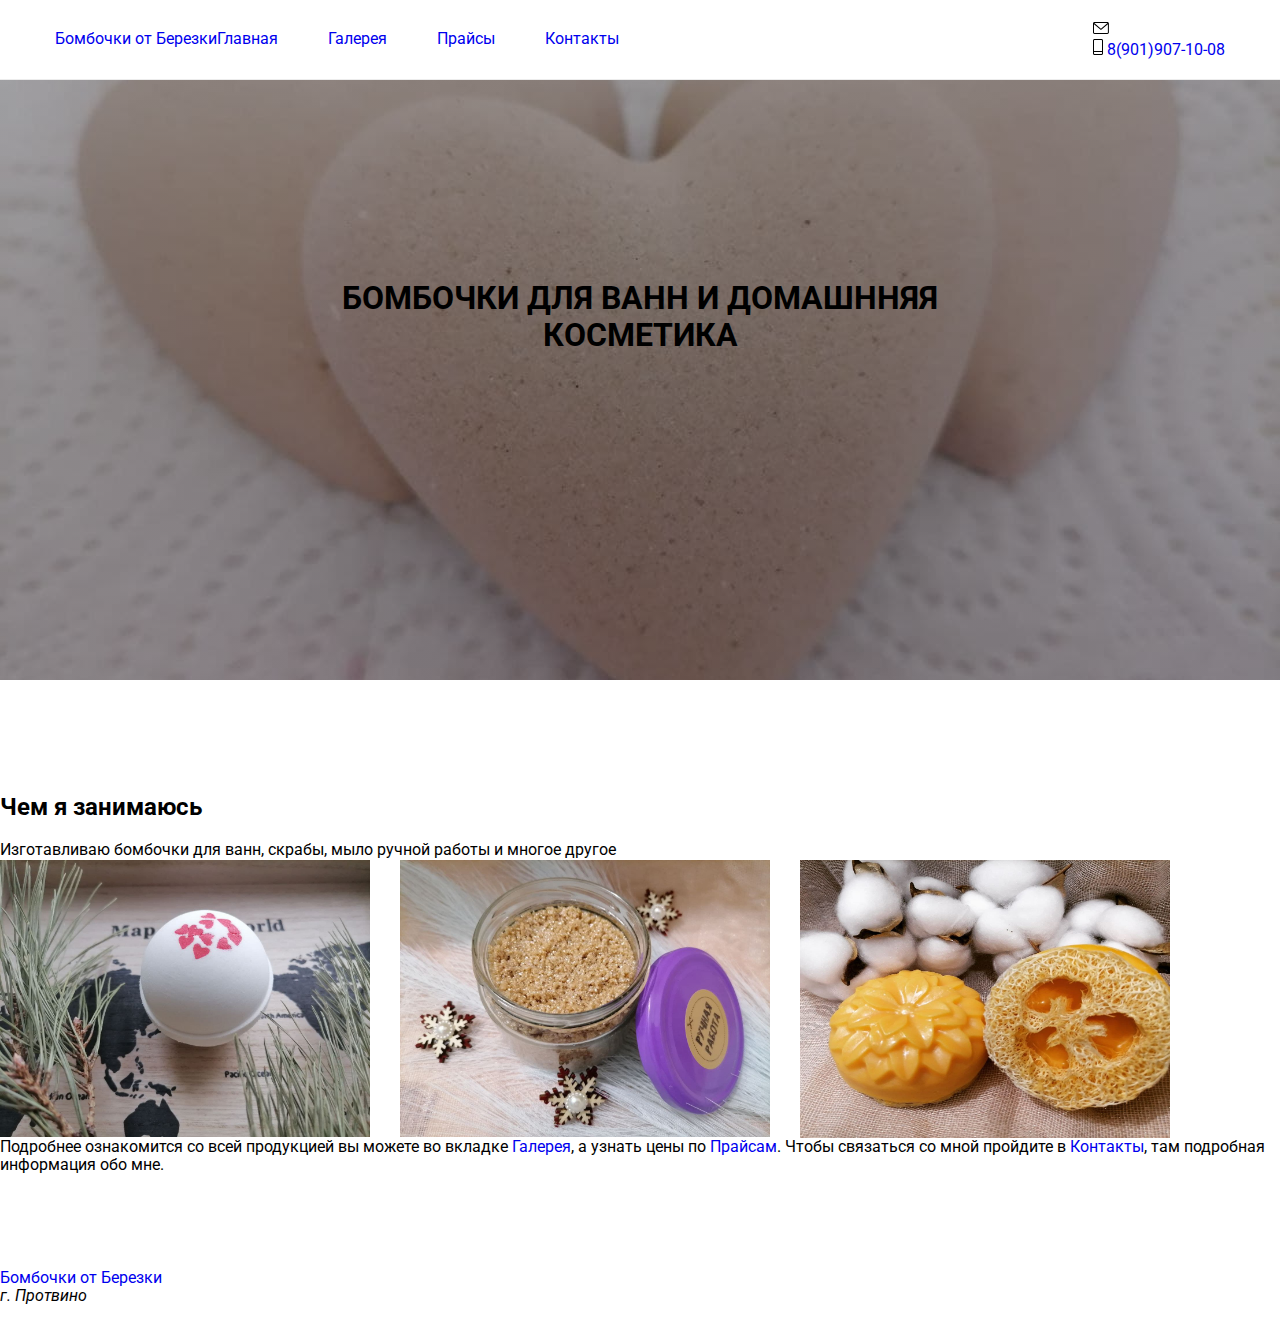
<file: index.html>
<!DOCTYPE html>
<html lang="ru">
<head>
    <meta charset="UTF-8">
    <meta http-equiv="X-UA-Compatible" content="IE=edge">
    <meta name="viewport" content="width=device-width, initial-scale=1.0">
    <title>Бомбочки от Березки</title>
    <link rel="preconnect" href="https://fonts.gstatic.com">
    <link href="https://fonts.googleapis.com/css2?family=Raleway:wght@700&family=Roboto:wght@400;500;700;900&display=swap"
    rel="stylesheet">
    <link rel="stylesheet" href="https://cdnjs.cloudflare.com/ajax/libs/modern-normalize/1.0.0/modern-normalize.min.css">
    <link rel="stylesheet" href="css/styles.css">
</head>
<body class="body">
    <header class="header">
        <div class="container">
        <nav class="navigation">
            <a href="index.html">Бомбочки от Березки</a>
                <ul class="site-nav">
                    <li class="item"> 
                        <a href="index.html">Главная</a>
                    </li>
                    <li class="item"> 
                        <a href="galery.html">Галерея</a>
                    </li>   
                    <li class="item"> 
                        <a href="price.html">Прайсы</a>
                    </li>
                    <li class="item"> 
                        <a href="contact.html">Контакты</a>
                    </li>
                </ul>
            </nav>
            <ul class="contact-nav">
                <li class="item">
                    <a href="mailto:" class="link">
                      <svg class="contact-icon" width="16" height="12">
                          <use href="./images/icons.svg#icon-envelope"></use>
                      </svg>  
                      
                  </a>
              </li>
                <li class="item">
                    <a href="tel:8(901)907-10-08" class="link">
                      <svg class="contact-icon" width="10" height="16">
                          <use href="./images/icons.svg#icon-smartphone"></use>
                      </svg>
                      8(901)907-10-08
                      </a>
                  </li>
              </ul>
        </div>
    </header>
    <main>
        <section class="hero">
           <div class="container">
             <h1>Бомбочки для ванн и домашнняя косметика</h1>
           </div>
        </section>
        <section class="section">
            <h2>Чем я занимаюсь</h2>
            <p>Изготавливаю бомбочки для ванн, скрабы, мыло ручной работы и многое другое</p>
            <ul class="portfolio">
                <li class="portfolio-box">
                    <img src="./images/14.jpg" alt="бомбочки" width="370">
                </li>
                <li class="portfolio-box">
                    <img src="./images/22.jpg" alt="скрабы" width="370">
                </li>
                <li class="portfolio-box">
                    <img src="./images/25.jpg" alt="мыло" width="370" height="278">
                </li>
            </ul>
            <p>Подробнее ознакомится со всей продукцией вы можете во вкладке <a href="galery.html">Галерея</a>, а узнать цены по <a href="price.html">Прайсам</a>. 
            Чтобы связаться со мной пройдите в <a href="contact.html">Контакты</a>, там подробная информация обо мне.</p>
        </section>
    </main>

    <footer>
        <a href="index.html">Бомбочки от Березки</a>
        <address>
            <p>г. Протвино </p>
            <ul>
                <li> 
                    <a href="#"></a>
                </li>
                <li>
                    <a href="#"></a>
                </li>
            </ul>
        </address>
    </footer>
</body>
</html>
</file>
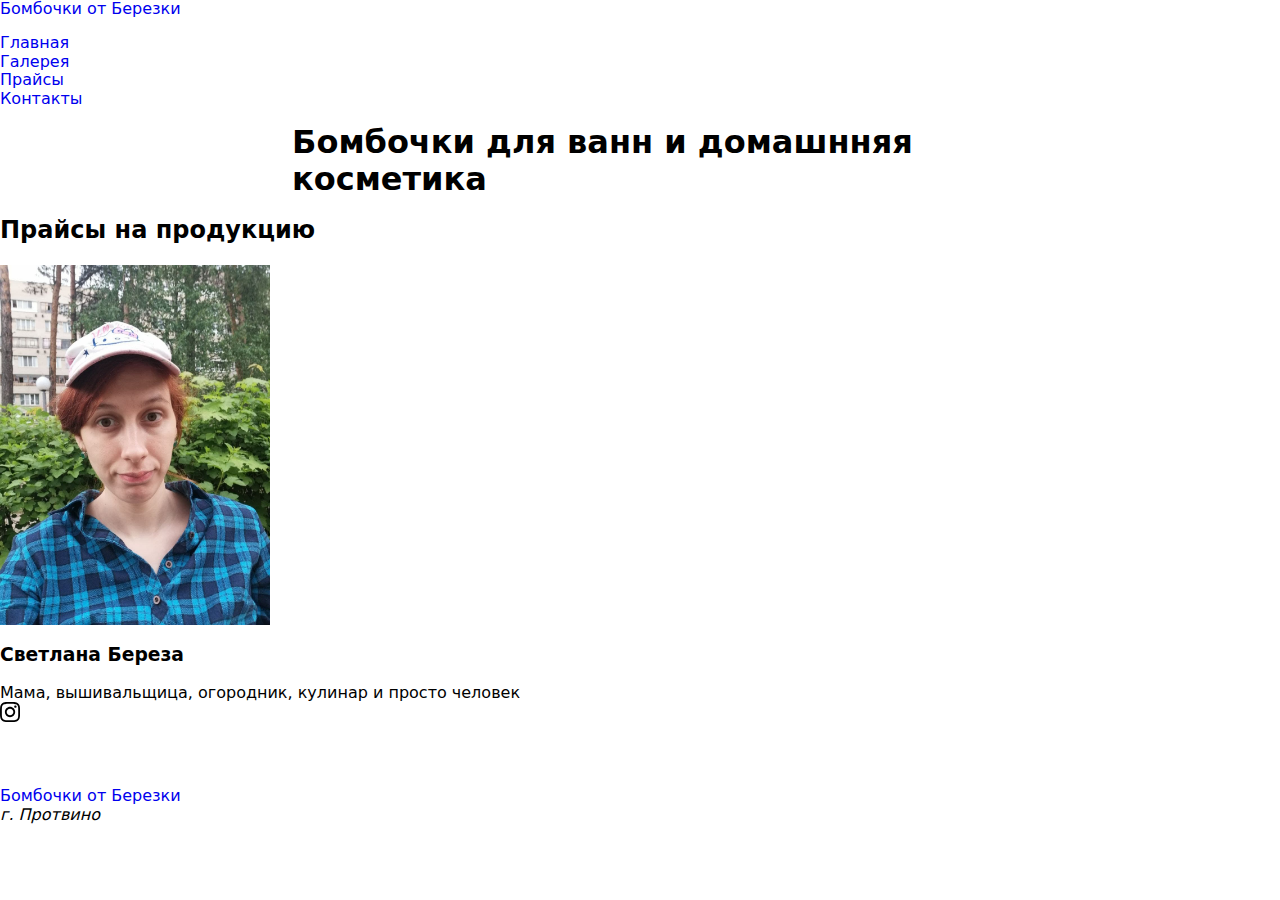
<file: contact.html>
<!DOCTYPE html>
<html lang="ru">
<head>
    <meta charset="UTF-8">
    <meta http-equiv="X-UA-Compatible" content="IE=edge">
    <meta name="viewport" content="width=device-width, initial-scale=1.0">
    <title>Бомбочки от Березки</title>
    <link rel="preconnect" href="https://fonts.gstatic.com">
    <link href="https://fonts.googleapis.com/css2?family=Raleway:wght@700&family=Roboto:wght@400;500;700;900&display=swap"
    rel="stylesheet">
    <link rel="stylesheet" href="https://cdnjs.cloudflare.com/ajax/libs/modern-normalize/1.0.0/modern-normalize.min.css">
    <link rel="stylesheet" href="css/styles.css">
</head>
<body>
    <header>
        <nav>
            <a href="index.html">Бомбочки от Березки</a>
                <ul>
                    <li> 
                        <a href="index.html">Главная</a>
                    </li>
                    <li> 
                        <a href="galery.html">Галерея</a>
                    </li>   
                    <li> 
                        <a href="price.html">Прайсы</a>
                    </li>
                    <li> 
                        <a href="contact.html">Контакты</a>
                    </li>
                </ul>
            </nav>
            <ul>
                <li> 
                    <a href="#"></a>
                </li>
                <li> 
                    <a href="#"></a>
                </li>
            </ul>
    </header>
    <main>
        <section class="avatar">
            <h1>Бомбочки для ванн и домашнняя косметика</h1>
        </section>
        <section class="activity">
            <h2>Прайсы на продукцию</h2>
                <ul class="card-staff">

                    <li class="card-item">
                        
                        <img src="./images/sveta.jpg" width="270" alt="Мама, вышивальщица, огородник, кулинар и просто человек">
                        <div class="card-text">
                            <h3 class="staff-title">Светлана Береза</h3>
                            <p class="staff-text">Мама, вышивальщица, огородник, кулинар и просто человек</p>
                            <ul class="social-network-icons">
                                <li>
                                  <a
                                    class="social-network-link"
                                    href="#"
                                    aria-label="иконка инстаграм"
                                  >
                                    <svg class="social-svg-icon" width="20" height="20">
                                      <use href="./images/icons.svg#icon-instagram"></use>
                                    </svg>
                                  </a>
                                </li>
              
                                <li>
                                  <a
                                    class="social-network-link"
                                    href="#"
                                    aria-label="иконка твиттер"
                                  >
                                    <svg class="social-svg-icon" width="20" height="16">
                                      <use href="./images/icons.svg#icon-twitter"></use>
                                    </svg>
                                  </a>
                                </li>
              
                                <li>
                                  <a
                                    class="social-network-link"
                                    href="#"
                                    aria-label="иконка фейсбук"
                                  >
                                    <svg class="social-svg-icon" width="25" height="20">
                                      <use href="./images/icons.svg#icon-facebook"></use>
                                    </svg>
                                  </a>
                                </li>
              
                               
                              </ul>
                        </div>
                    </li>
            </ul>
           
        </section>
    </main>

    <footer>
        <a href="index.html">Бомбочки от Березки</a>
        <address>
            <p>г. Протвино </p>
            <ul>
                <li> 
                    <a href="#"></a>
                </li>
                <li>
                    <a href="#"></a>
                </li>
            </ul>
        </address>
    </footer>
</body>
</html>
</file>
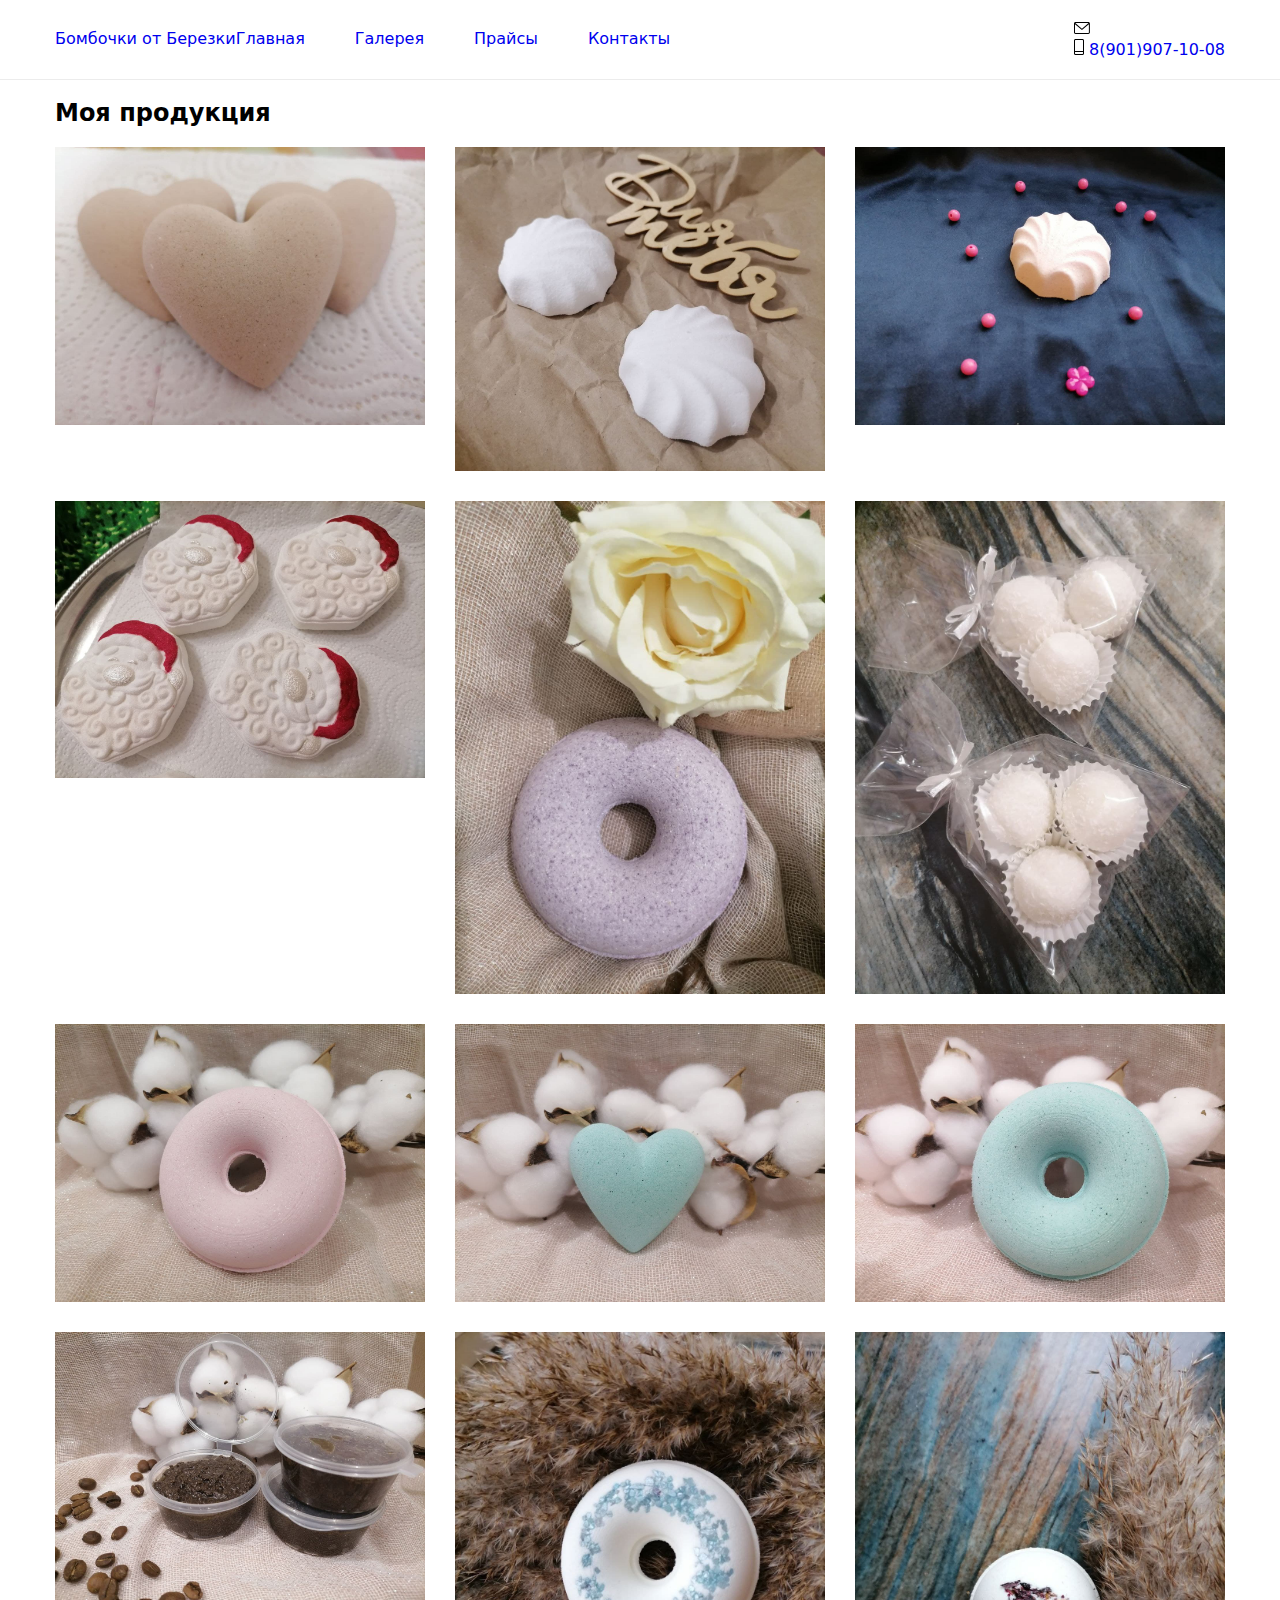
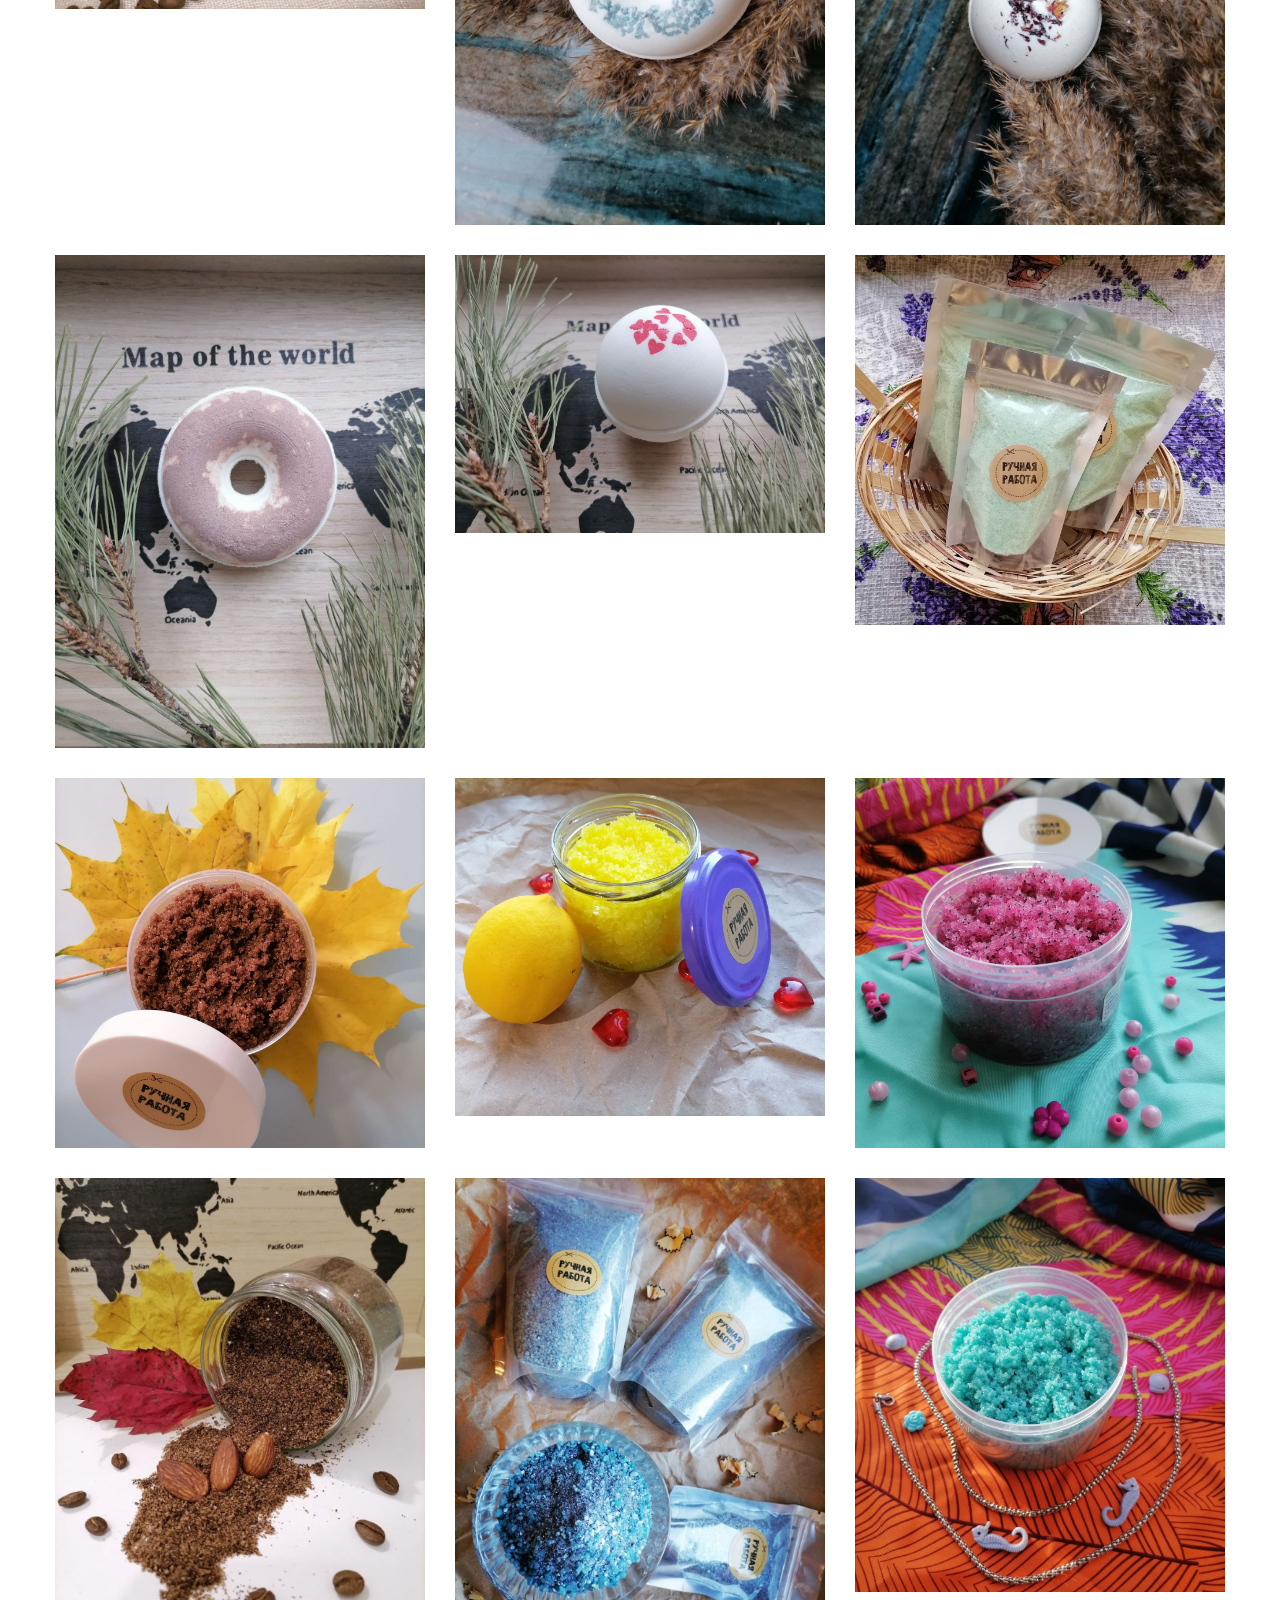
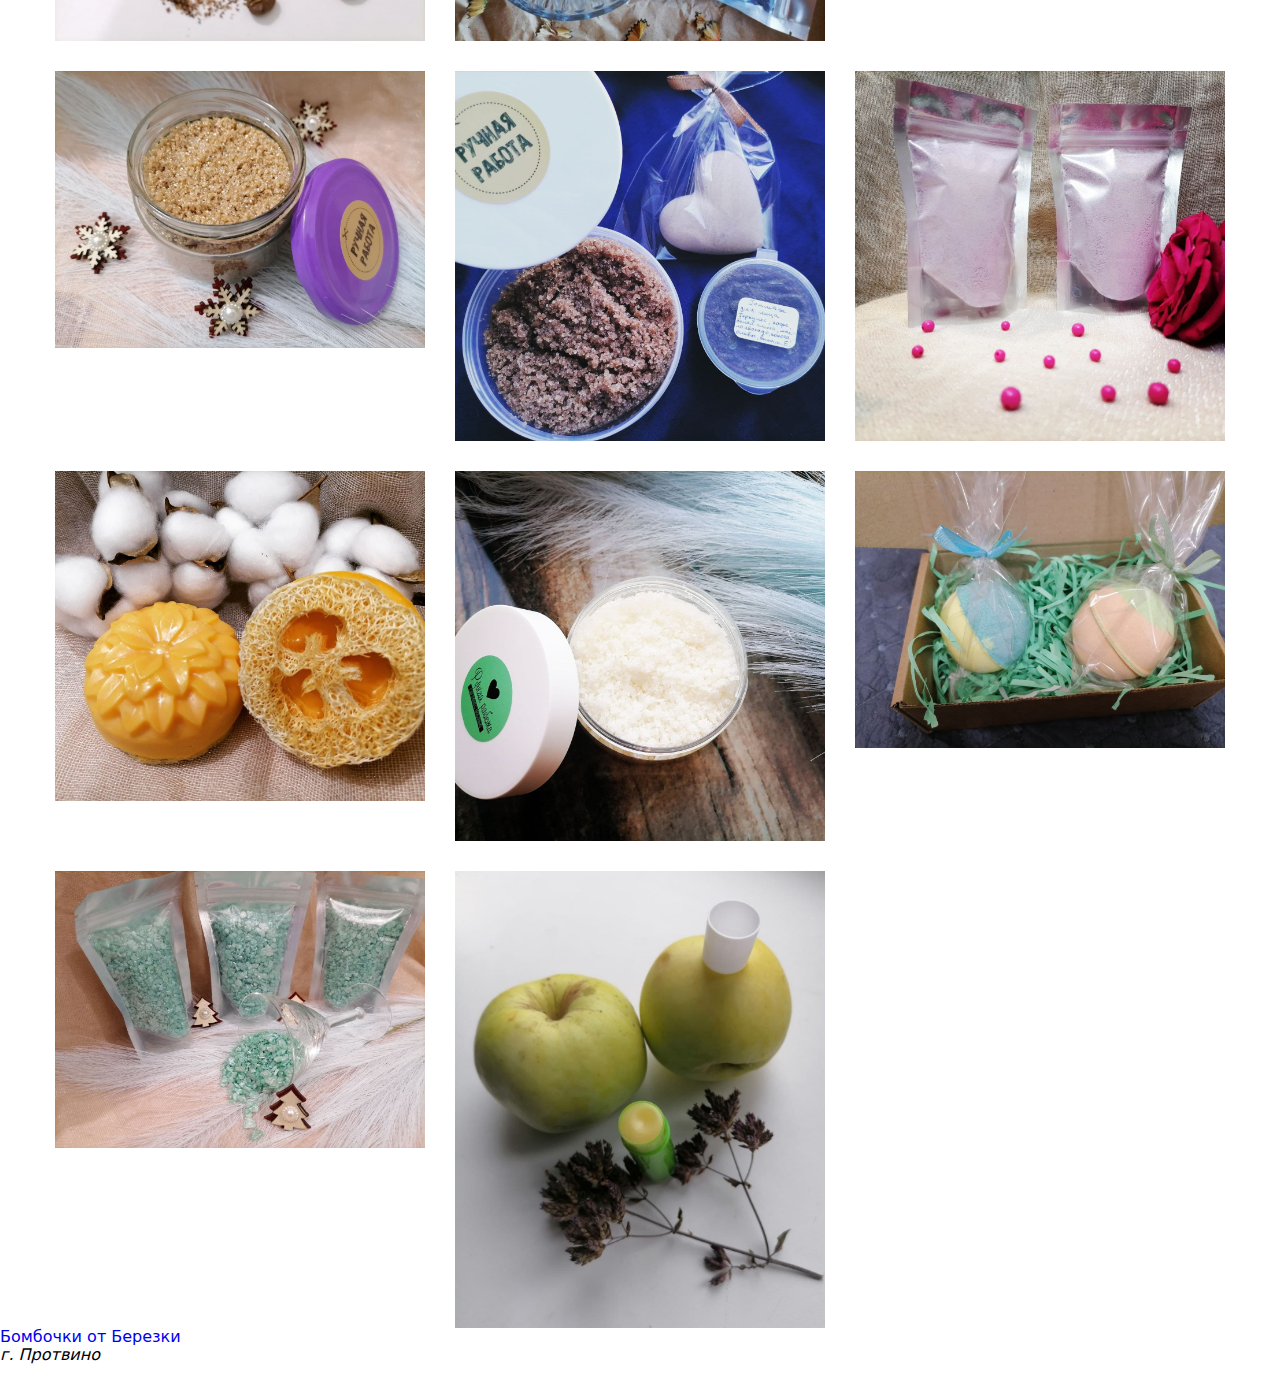
<file: galery.html>
<!DOCTYPE html>
<html lang="ru">
<head>
    <meta charset="UTF-8">
    <meta http-equiv="X-UA-Compatible" content="IE=edge">
    <meta name="viewport" content="width=device-width, initial-scale=1.0">
    <title>Бомбочки от Березки</title>
    <link rel="preconnect" href="https://fonts.gstatic.com">
    <link href="https://fonts.googleapis.com/css2?family=Raleway:wght@700&family=Roboto:wght@400;500;700;900&display=swap"
    rel="stylesheet">
    <link rel="stylesheet" href="https://cdnjs.cloudflare.com/ajax/libs/modern-normalize/1.0.0/modern-normalize.min.css">
    <link rel="stylesheet" href="css/styles.css">
</head>
<body>
    <header class="header">
        <div class="container">
        <nav class="navigation">
            <a href="index.html">Бомбочки от Березки</a>
                <ul class="site-nav">
                    <li class="item"> 
                        <a href="index.html">Главная</a>
                    </li>
                    <li class="item"> 
                        <a href="galery.html">Галерея</a>
                    </li>   
                    <li class="item"> 
                        <a href="price.html">Прайсы</a>
                    </li>
                    <li class="item"> 
                        <a href="contact.html">Контакты</a>
                    </li>
                </ul>
            </nav>
            <ul class="contact-nav">
                <li class="item">
                    <a href="mailto:" class="link">
                      <svg class="contact-icon" width="16" height="12">
                          <use href="./images/icons.svg#icon-envelope"></use>
                      </svg>  
                      
                  </a>
              </li>
                <li class="item">
                    <a href="tel:8(901)907-10-08" class="link">
                      <svg class="contact-icon" width="10" height="16">
                          <use href="./images/icons.svg#icon-smartphone"></use>
                      </svg>
                      8(901)907-10-08
                      </a>
                  </li>
              </ul>
        </div>
    </header>
    <main>
        
        <section class="container">
            <h2>Моя продукция</h2>
            <ul class="portfolio">
                <li class="portfolio-box">
                    <img src="./images/1.jpg" alt="бомбочки" width="370">
                </li>
                <li class="portfolio-box">
                    <img src="./images/2.jpg" alt="скрабы" width="370">
                </li>
                <li class="portfolio-box">
                    <img src="./images/3.jpg" alt="мыло" width="370">
                </li>
                <li class="portfolio-box">
                    <img src="./images/4.jpg" alt="бомбочки" width="370">
                </li>
                <li class="portfolio-box">
                    <img src="./images/5.jpg" alt="бомбочки" width="370">
                </li>
                <li class="portfolio-box">
                    <img src="./images/6.jpg" alt="бомбочки" width="370">
                </li>
                <li class="portfolio-box">
                    <img src="./images/7.jpg" alt="бомбочки" width="370">
                </li>
                <li class="portfolio-box">
                    <img src="./images/8.jpg" alt="бомбочки" width="370">
                </li>
                <li class="portfolio-box">
                    <img src="./images/9.jpg" alt="бомбочки" width="370">
                </li>
                <li class="portfolio-box">
                    <img src="./images/10.jpg" alt="бомбочки" width="370">
                </li>
                <li class="portfolio-box">
                    <img src="./images/11.jpg" alt="бомбочки" width="370">
                </li>
                <li class="portfolio-box">
                    <img src="./images/12.jpg" alt="бомбочки" width="370">
                </li>
                <li class="portfolio-box">
                    <img src="./images/13.jpg" alt="бомбочки" width="370">
                </li>
                <li class="portfolio-box">
                    <img src="./images/14.jpg" alt="бомбочки" width="370">
                </li>
                <li class="portfolio-box">
                    <img src="./images/15.jpg" alt="бомбочки" width="370">
                </li>
                <li class="portfolio-box">
                    <img src="./images/16.jpg" alt="бомбочки" width="370">
                </li>
                <li class="portfolio-box">
                    <img src="./images/17.jpg" alt="бомбочки" width="370">
                </li>
                <li class="portfolio-box">
                    <img src="./images/18.jpg" alt="бомбочки" width="370">
                </li>
                <li class="portfolio-box">
                    <img src="./images/19.jpg" alt="бомбочки" width="370">
                </li>
                <li class="portfolio-box">
                    <img src="./images/20.jpg" alt="бомбочки" width="370">
                </li>
                <li class="portfolio-box">
                    <img src="./images/21.jpg" alt="бомбочки" width="370">
                </li>
                <li class="portfolio-box">
                    <img src="./images/22.jpg" alt="бомбочки" width="370">
                </li>
                <li class="portfolio-box">
                    <img src="./images/23.jpg" alt="бомбочки" width="370">
                </li>
                <li class="portfolio-box">
                    <img src="./images/24.jpg" alt="бомбочки" width="370">
                </li>
                <li class="portfolio-box">
                    <img src="./images/25.jpg" alt="бомбочки" width="370">
                </li>
                <li class="portfolio-box">
                    <img src="./images/26.jpg" alt="бомбочки" width="370">
                </li>
                <li class="portfolio-box">
                    <img src="./images/27.jpg" alt="бомбочки" width="370">
                </li>
                <li class="portfolio-box">
                    <img src="./images/28.jpg" alt="бомбочки" width="370">
                </li>
                <li class="portfolio-box">
                    <img src="./images/29.jpg" alt="бомбочки" width="370">
                </li>
            </ul>
        </section>
    </main>

    <footer>
        <a href="index.html">Бомбочки от Березки</a>
        <address>
            <p>г. Протвино </p>
            <ul>
                <li> 
                    <a href="#"></a>
                </li>
                <li>
                    <a href="#"></a>
                </li>
            </ul>
        </address>
    </footer>
</body>
</html>
</file>
<file: css/styles.css>
:root {
    --primery-text-color: #212121;
    --title-text-color: #757575;
    --accept-color: #2196f3;
    --primery-bg-color: #ffffff;
    --accept-bg-color: #2f303a;
    --bg-color: #f5f4fa;
    --portfolio-box-gap: 30px;
    --border-card-content: 1px solid #EEEEEE;
    --color-icon: #AFB1B8;
}

html {
    box-sizing: border-box;
}
  
.body {
    background-color: var(--primery-bg-color);
    font-family: Roboto, sans-serif;
}

.container {
    width: 1200px;
    padding: 0px 15px;
    margin: auto;
}

.section {
    padding-bottom: 94px;
    padding-top: 94px;
}

.header {
    border-bottom: 1px solid #ececec;
    min-height: 80px;
    align-items: center;
    display: flex;
}

ul {
    list-style: none;
    padding: 0
}

img {
    display: block;
    max-width: 100%;
}
  
a {
    text-decoration: none;
}

h1 {
    max-width: 696px;
    margin: auto;
}

p {
    margin-top: 0px;
    margin-bottom: 0px;
}

.header .container {
    display: flex;
    justify-content: space-between;
    align-items: center;
}

.navigation {
    display: flex;
    align-items: center;
}

.site-nav {
    display: flex;
    align-items: center;
    margin-top: 0px;
    margin-bottom: 0px;
}

.site-nav .link {
    color: var(--primery-text-color);
    letter-spacing: 0.02em;
    font-weight: 500;
    font-size: 14px;
    line-height: 1.14;
    display: block;
    padding-top: 32px;
    padding-bottom: 32px;
    transition: color 250ms cubic-bezier(0.4, 0, 0.2, 1);
}
  
.site-nav .link:hover,
.site-nav .link:focus {
    color: var(--accept-color);
}

.site-nav .link-is-curret {
    position: relative;
    color: var(--accept-color);
}
  
.site-nav .link-is-curret::after {
    content: "";
    position: absolute;
    left: 0;
    bottom: 0;
    display: block;
    width: 100%;
    height: 4px;
    border-radius: 2px;
    background-color: var(--accept-color);
}

.site-nav {
    display: flex;
    align-items: center;
    margin: 0px;
}

.item:not(:last-child) {
    margin-right: 50px;
}
  
.link-is-curret {
    color: var(--accept-color);
    font-weight: 500;
    font-size: 14px;
    line-height: 1.14;
    letter-spacing: 0.02em;
}

.link-is-curret,
.link {
    padding-top: 32px;
    padding-bottom: 32px;
}

.hero {
    background-color: var(--accept-bg-color);
    text-transform: uppercase;
    margin-top: 0px;
    margin-bottom: 0px;
    text-align: center;
    padding-top: 200px;
    padding-bottom: 200px;
    text-align: center;
    max-width: 1600px;
    height: 600px;
    margin-left: auto;
    margin-right: auto;
    background-color: #C4C4C4;
    background-image: linear-gradient(
      to right,
      rgba(47, 48, 58, 0.4),
      rgba(47, 48, 58, 0.4)),
    url(../images/1.jpg);
    background-size: cover;
    background-repeat: no-repeat;
    background-position: center;
}

.title {
    letter-spacing: 0.03em;
    font-weight: 700;
    font-size: 14px;
    line-height: 1.14;
    text-transform: uppercase;
    margin-bottom: 10px;
    margin-top: 0px;
    color: var(--primery-text-color);
}
    
.images {
    display: flex;
    justify-content: space-between;
    margin: 0px;
}

.portfolio {
    display: flex;
    flex-wrap: wrap;
    margin-top: calc(-1 * var(--portfolio-box-gap));
    margin-left: calc(-1 * var(--portfolio-box-gap));
    margin-bottom: 0px;
}

.portfolio-box {
    background: var(--primery-bg-color);
    box-sizing: border-box;
    width: 370px;
    padding: 0;
    margin-left: var(--portfolio-box-gap);
    margin-top: var(--portfolio-box-gap);
    transition: box-shadow 250ms cubic-bezier(0.4, 0, 0.2, 1);
}

.portfolio-box:hover {
    box-shadow: 0px 1px 1px rgba(0, 0, 0, 0.12), 
    0px 4px 4px rgba(0, 0, 0, 0.06), 
    1px 4px 6px rgba(0, 0, 0, 0.16);
}

.portfolio-box:hover .overlay-thumb {
    transform: translateY(0);
}
</file>
